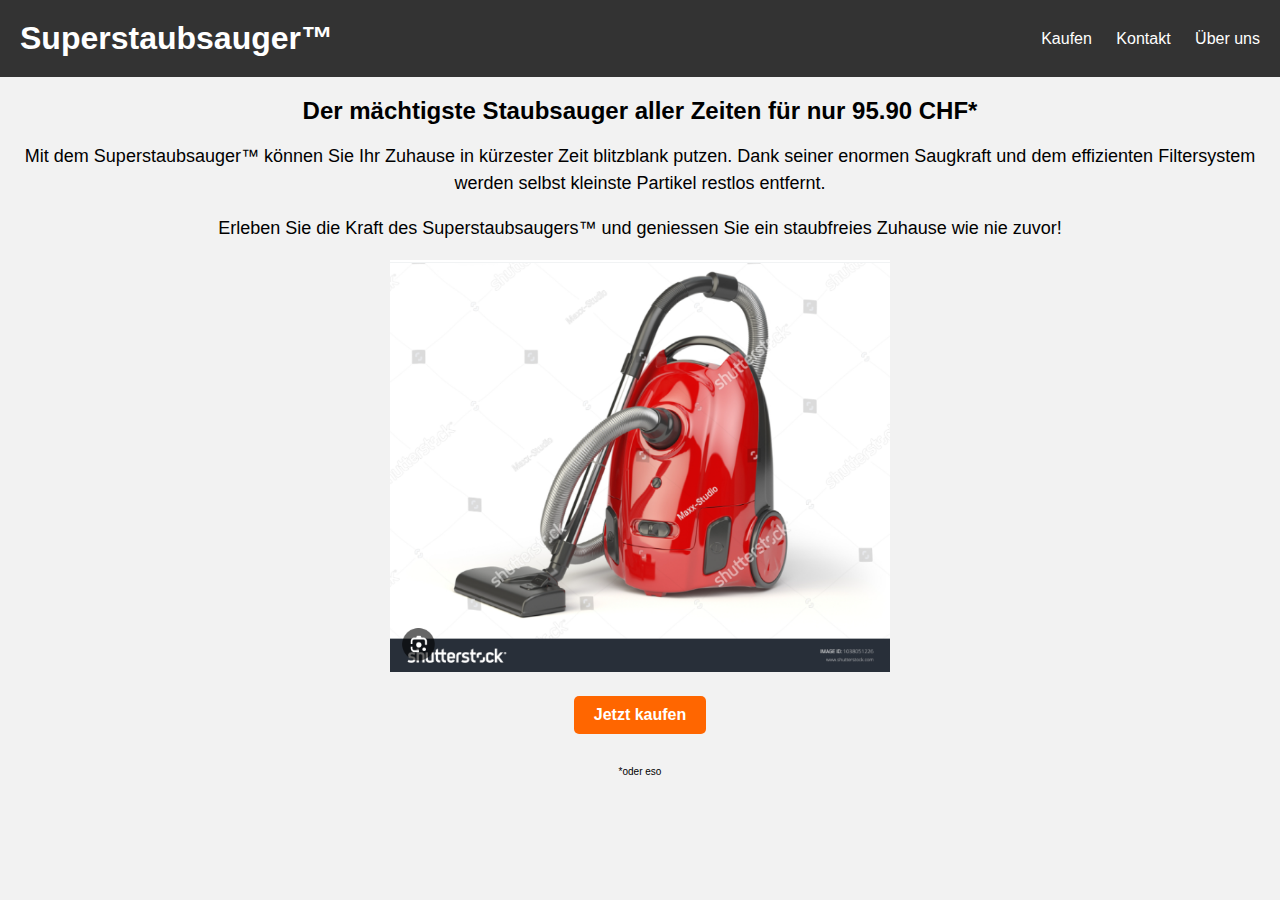
<file: index.html>
<!DOCTYPE html>
<html>
  <head>
    <title>Superstaubsauger™</title>
    <link rel="stylesheet" href="style.css">
  </head>
  <body>
    <header>
      <nav>
        <h1>Superstaubsauger™</h1>
        <div class="nav-links">
          <a href="checkout.html">Kaufen</a>
          <a href="kontakt.html">Kontakt</a>
          <a href="uberuns.html">Über uns</a>
        </div>
      </nav>
    </header>
    <main>
      <h2>Der mächtigste Staubsauger aller Zeiten für nur 95.90 CHF*</h2>
      <p>Mit dem Superstaubsauger™ können Sie Ihr Zuhause in kürzester Zeit blitzblank putzen. Dank seiner enormen Saugkraft und dem effizienten Filtersystem werden selbst kleinste Partikel restlos entfernt.</p>
      <p>Erleben Sie die Kraft des Superstaubsaugers™ und geniessen Sie ein staubfreies Zuhause wie nie zuvor!</p>
      
      <img src="img/stuabsauger.png" alt="Bild 1" width="500">
      <br>
      <a href="checkout.html" class="cta">Jetzt kaufen</a>
    </main>

    <footer>
      <p class="oes">*oder eso</p>
    </footer>
  </body>
</html>
</file>
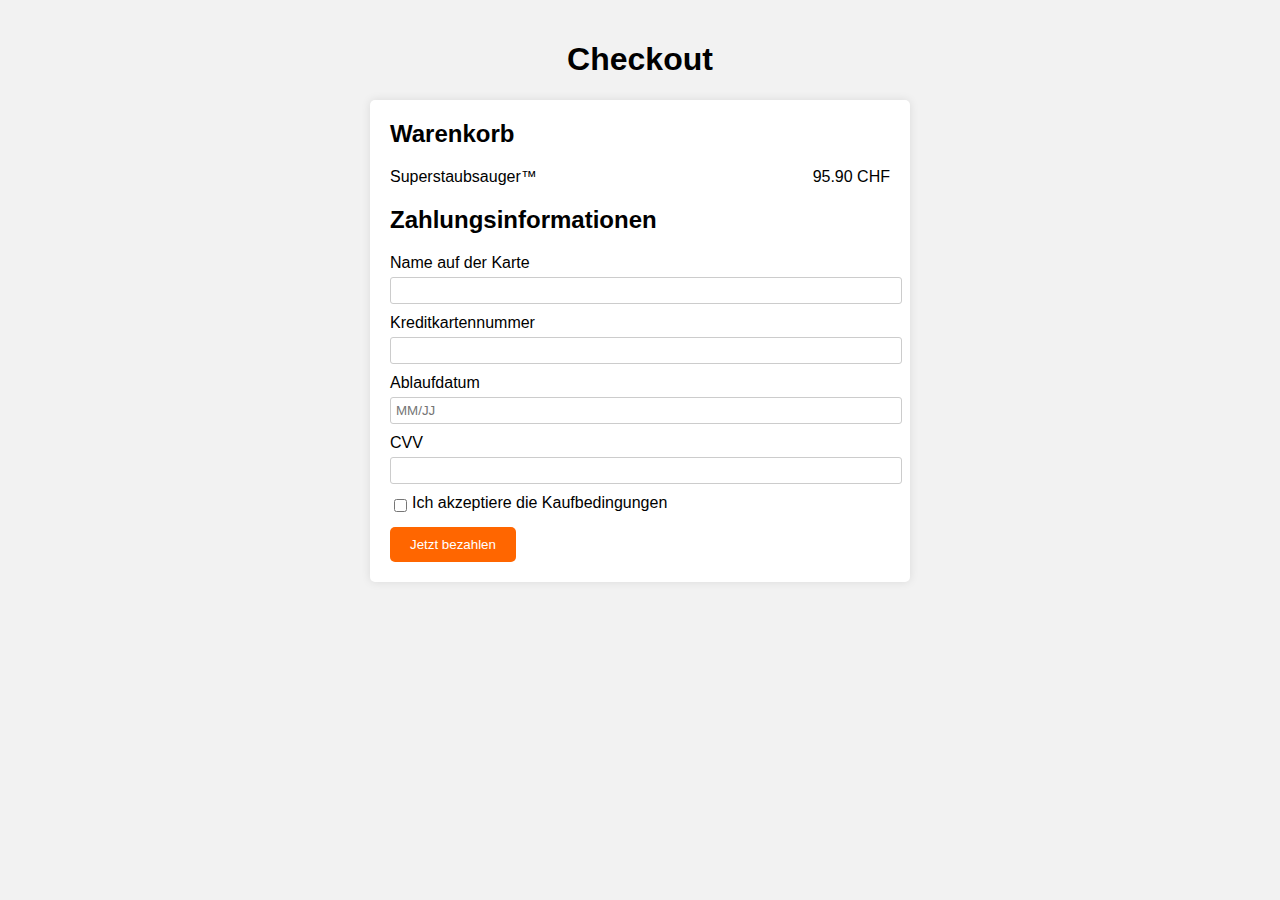
<file: checkout.html>
<!DOCTYPE html>
<html>
  <head>
    <title>Checkout - Superstaubsauger™</title>
    <link rel="stylesheet" href="style_checkout.css">
  </head>
  <body>
    <h1>Checkout</h1>
    <div class="cart">
      <h2>Warenkorb</h2>
      <div class="cart-item">
        <span>Superstaubsauger™</span>
        <span>95.90 CHF</span>
      </div>
      <form id="payment-form" onsubmit="return validateForm()">
        <div class="payment">
          <h2>Zahlungsinformationen</h2>
          <label for="name">Name auf der Karte</label>
          <input type="text" id="name" name="name" required>
          <label for="card-number">Kreditkartennummer</label>
          <input type="text" id="card-number" name="card-number" required>
          <label for="expiry">Ablaufdatum</label>
          <input type="text" id="expiry" name="expiry" placeholder="MM/JJ" required>
          <label for="cvv">CVV</label>
          <input type="text" id="cvv" name="cvv" required>
          <div class="terms">
            <input type="checkbox" id="terms" name="terms" required>
            <label for="terms">Ich akzeptiere die Kaufbedingungen</label>
          </div>
          <button type="submit">Jetzt bezahlen</button>
        </div>
      </form>
    </div>
    <script src="validation.js"></script>
  </body>
</html>
</file>
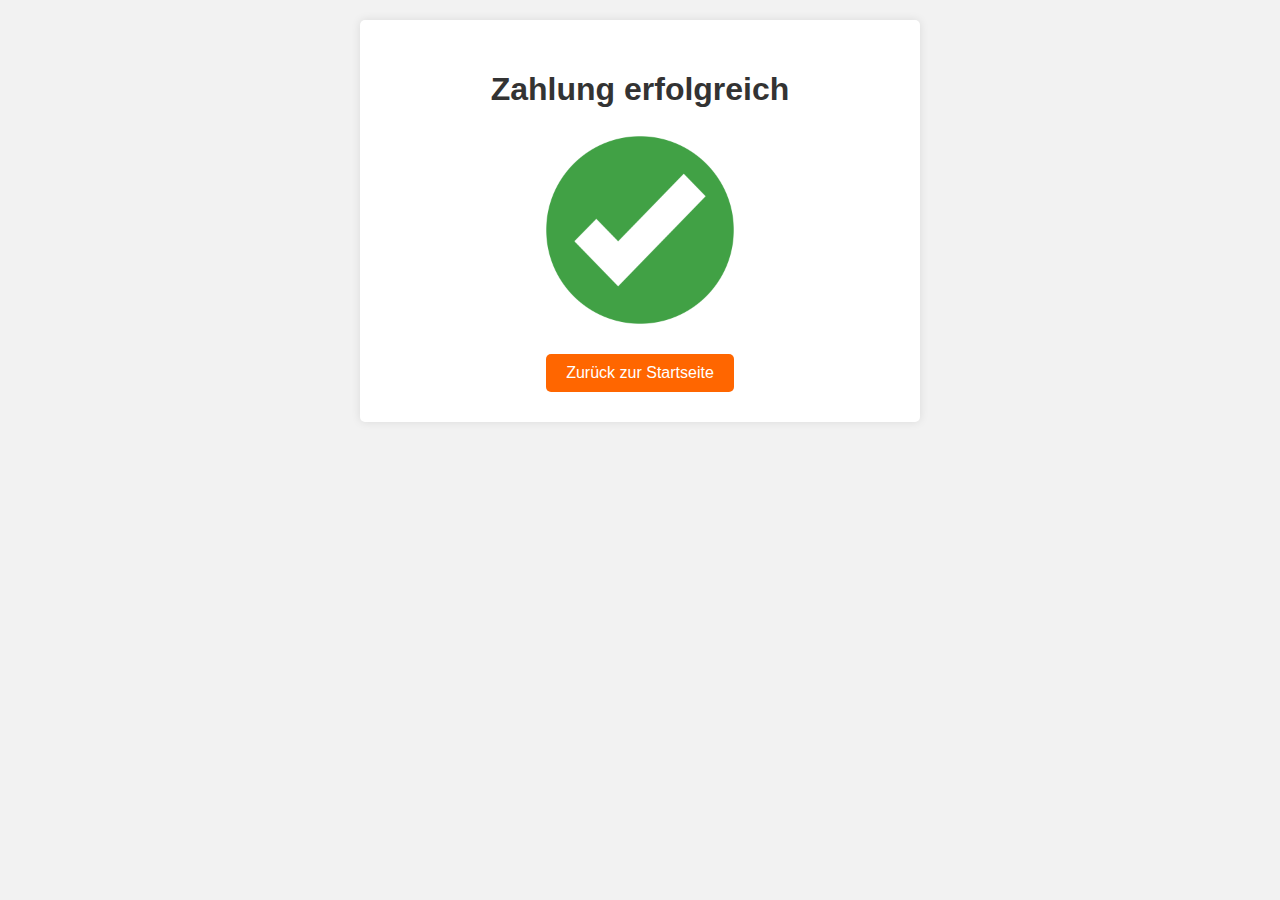
<file: finish.html>
<!DOCTYPE html>
<html>
  <head>
    <title>Zahlung erfolgreich - Superstaubsauger™</title>
    <link rel="stylesheet" href="finish.css">
  </head>
  <body>
    <div class="success-container">
      <h1>Zahlung erfolgreich</h1>
      
      <img src="img/checkmark.png" alt="Bild 1" width="200">
        <br>
      <a href="index.html" class="btn">Zurück zur Startseite</a>
    </div>
  </body>
</html>
</file>
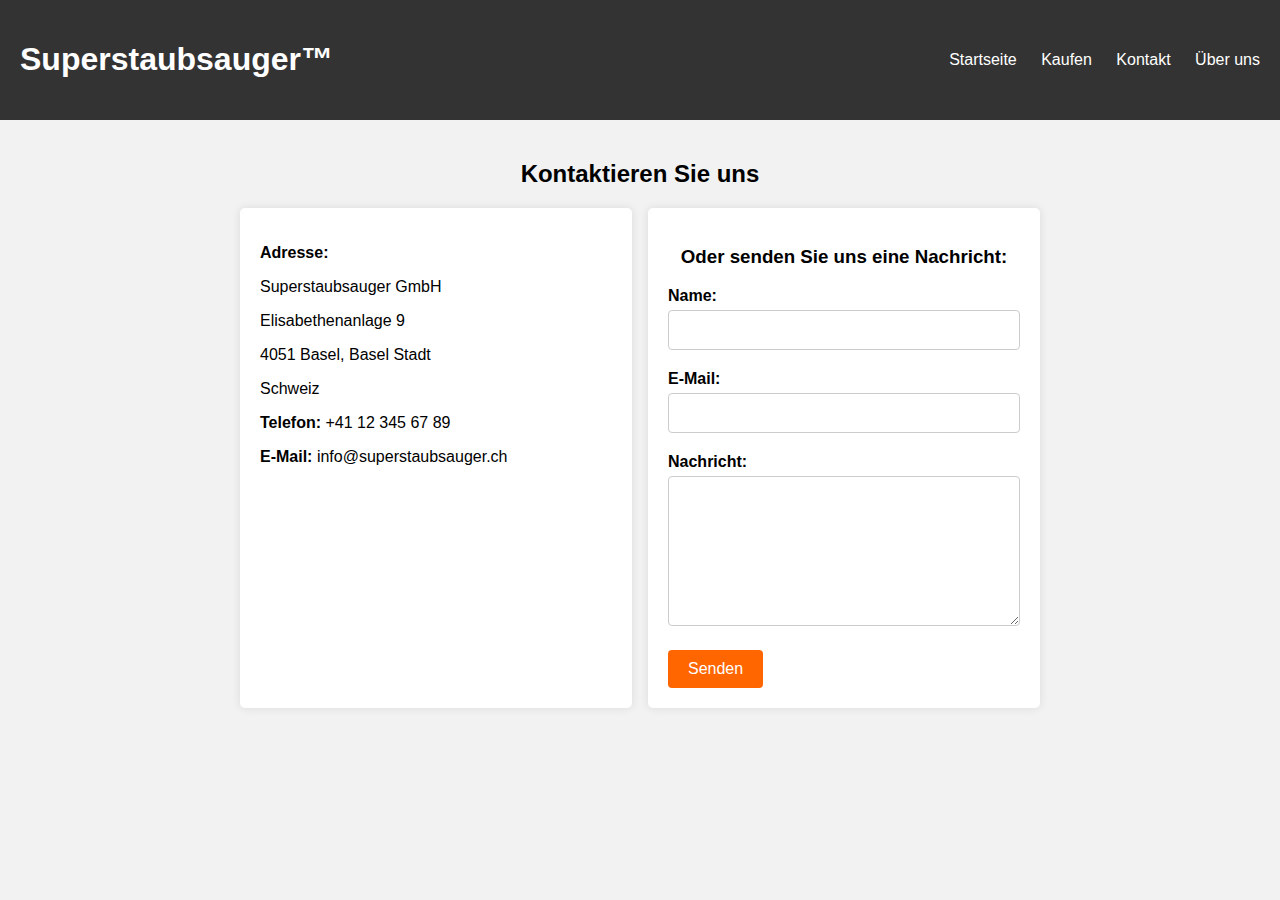
<file: kontakt.html>
<!DOCTYPE html>
<html>
<head>
    <title>Kontakt - Superstaubsauger™</title>
    <link rel="stylesheet" href="kontakt.css">
</head>
<body>
    <header>
        <nav>
            <h1>Superstaubsauger™</h1>
            <div class="nav-links">
                <a href="index.html">Startseite</a>
                <a href="checkout.html">Kaufen</a>
                <a href="kontakt.html">Kontakt</a>
                <a href="uberuns.html">Über uns</a>
            </div>
        </nav>
    </header>
    <main>
        <h2>Kontaktieren Sie uns</h2>
        <div class="contact-container">
            <div class="contact-info">
                <p><strong>Adresse:</strong></p>
                <p>Superstaubsauger GmbH</p>
                <p>Elisabethenanlage 9</p>
                <p>4051 Basel, Basel Stadt</p>
                <p>Schweiz</p>
                <p><strong>Telefon:</strong> +41 12 345 67 89</p>
                <p><strong>E-Mail:</strong> info@superstaubsauger.ch</p>
            </div>
            <div class="contact-form">
                <h3>Oder senden Sie uns eine Nachricht:</h3>
                <form id="contact-form">
                    <div class="form-group">
                        <label for="name">Name:</label>
                        <input type="text" id="name" name="name" required>
                    </div>
                    <div class="form-group">
                        <label for="email">E-Mail:</label>
                        <input type="email" id="email" name="email" required>
                    </div>
                    <div class="form-group">
                        <label for="message">Nachricht:</label>
                        <textarea id="message" name="message" required></textarea>
                    </div>
                    <button type="submit">Senden</button>
                </form>
            </div>
        </div>
    </main>
</body>
</html>
</file>
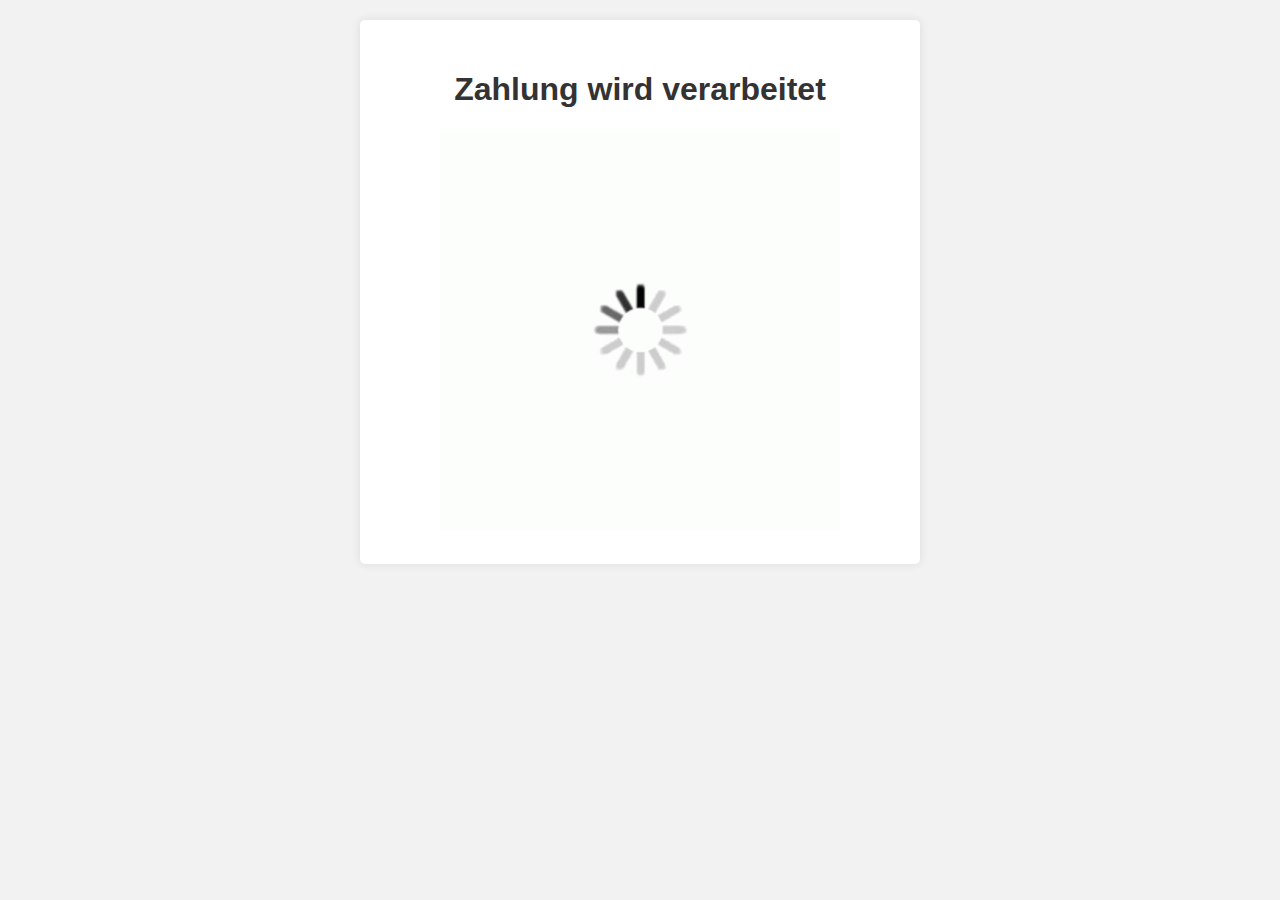
<file: loading_screen.html>
<!DOCTYPE html>
<html>
  <head>
    <title>Zahlung wird verarbeitet</title>
    <link rel="stylesheet" href="finish.css">
    <script>
      // Funktion zur Weiterleitung nach 3 Sekunden
      function redirectToThankYouPage() {
        setTimeout(function() {
          window.location.href = "finish.html";
        }, 3000); // 3000 Millisekunden = 3 Sekunden
      }
    </script>
  </head>
  <body onload="redirectToThankYouPage()">
    <div class="success-container">
      <h1>Zahlung wird verarbeitet</h1>
      <img src="img/loading.gif" alt="Bild 1" width="400">
      <br>
    </div>
  </body>
</html>
</file>
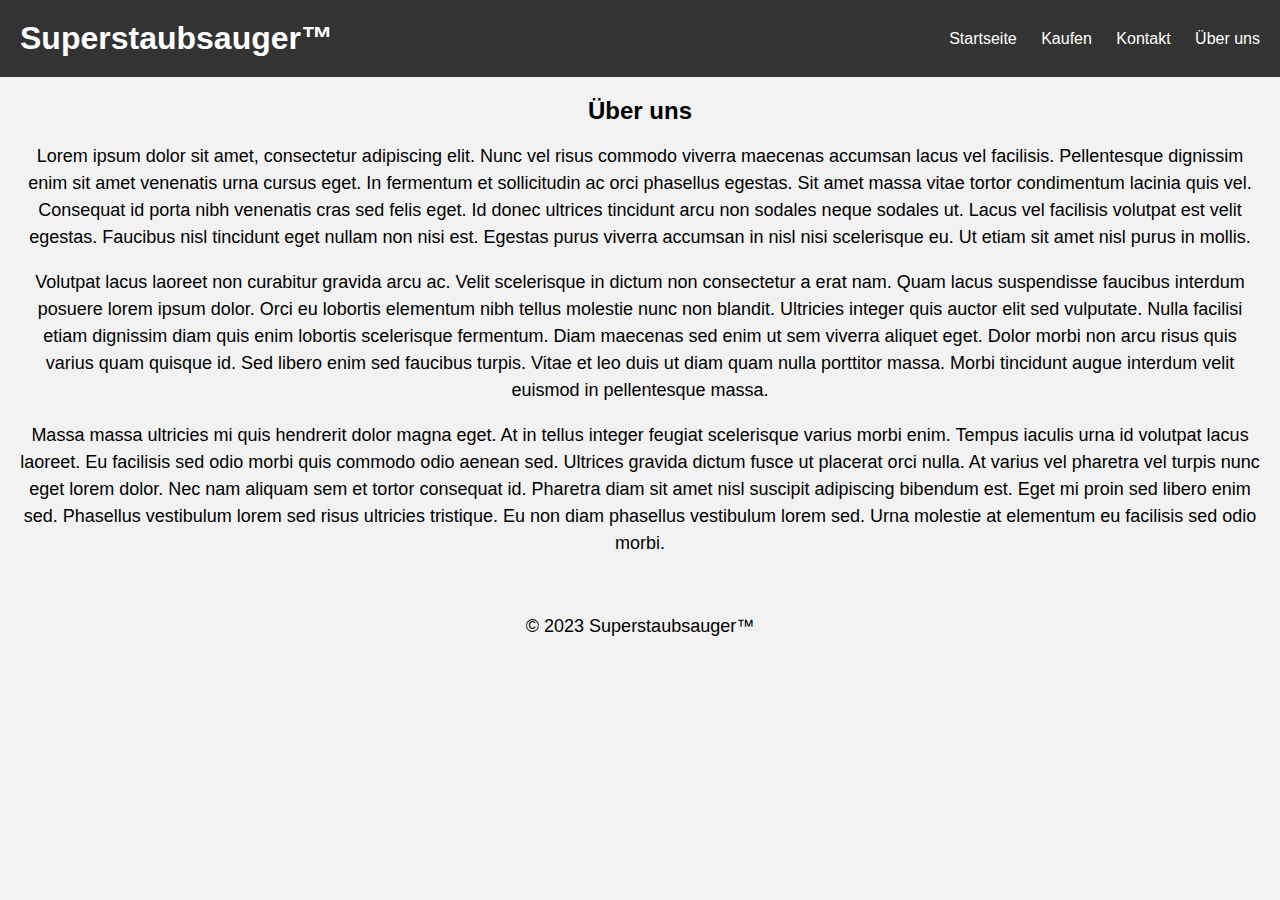
<file: uberuns.html>
<!DOCTYPE html>
<html lang="de">
<head>
    <meta charset="UTF-8">
    <title>Über uns - Superstaubsauger™</title>
    <link rel="stylesheet" href="style.css">
</head>
<body>
    <header>
        <nav>
            <h1>Superstaubsauger™</h1>
            <div class="nav-links">
                <a href="index.html">Startseite</a>
                <a href="checkout.html">Kaufen</a>
                <a href="kontakt.html">Kontakt</a>
                <a href="uberuns.html">Über uns</a>
            </div>
        </nav>
    </header>
    <main>
        <h2>Über uns</h2>
        <p>Lorem ipsum dolor sit amet, consectetur adipiscing elit. Nunc vel risus commodo viverra maecenas accumsan lacus vel facilisis. Pellentesque dignissim enim sit amet venenatis urna cursus eget. In fermentum et sollicitudin ac orci phasellus egestas. Sit amet massa vitae tortor condimentum lacinia quis vel. Consequat id porta nibh venenatis cras sed felis eget. Id donec ultrices tincidunt arcu non sodales neque sodales ut. Lacus vel facilisis volutpat est velit egestas. Faucibus nisl tincidunt eget nullam non nisi est. Egestas purus viverra accumsan in nisl nisi scelerisque eu. Ut etiam sit amet nisl purus in mollis.</p>
        <p>Volutpat lacus laoreet non curabitur gravida arcu ac. Velit scelerisque in dictum non consectetur a erat nam. Quam lacus suspendisse faucibus interdum posuere lorem ipsum dolor. Orci eu lobortis elementum nibh tellus molestie nunc non blandit. Ultricies integer quis auctor elit sed vulputate. Nulla facilisi etiam dignissim diam quis enim lobortis scelerisque fermentum. Diam maecenas sed enim ut sem viverra aliquet eget. Dolor morbi non arcu risus quis varius quam quisque id. Sed libero enim sed faucibus turpis. Vitae et leo duis ut diam quam nulla porttitor massa. Morbi tincidunt augue interdum velit euismod in pellentesque massa.</p>
        <p>Massa massa ultricies mi quis hendrerit dolor magna eget. At in tellus integer feugiat scelerisque varius morbi enim. Tempus iaculis urna id volutpat lacus laoreet. Eu facilisis sed odio morbi quis commodo odio aenean sed. Ultrices gravida dictum fusce ut placerat orci nulla. At varius vel pharetra vel turpis nunc eget lorem dolor. Nec nam aliquam sem et tortor consequat id. Pharetra diam sit amet nisl suscipit adipiscing bibendum est. Eget mi proin sed libero enim sed. Phasellus vestibulum lorem sed risus ultricies tristique. Eu non diam phasellus vestibulum lorem sed. Urna molestie at elementum eu facilisis sed odio morbi.</p>
    </main>
    <footer>
        <p>&copy; 2023 Superstaubsauger™</p>
    </footer>
</body>
</html>
</file>
<file: style.css>
body {
    font-family: Arial, sans-serif;
    text-align: center;
    background-color: #f2f2f2;
    margin: 0;
    padding: 0;
  }
  
  header {
    background-color: #333;
    color: white;
    padding: 20px;
    display: flex;
    justify-content: space-between;
    align-items: center;
  }
  
  nav {
    display: flex;
    justify-content: space-between;
    align-items: center;
    width: 100%;
  }
  
  .nav-links a {
    color: white;
    text-decoration: none;
    margin-left: 20px;
  }
  
  main {
    padding: 20px;
  }
  
  h1, h2 {
    margin: 0;
  }
  
  p {
    font-size: 18px;
    line-height: 1.5;
  }
  
  .cta {
    background-color: #ff6600;
    color: white;
    padding: 10px 20px;
    text-decoration: none;
    font-weight: bold;
    border-radius: 5px;
    display: inline-block;
    margin-top: 20px;
  }
  
  .cta:hover {
    background-color: #ad4500c6;
  }
  
  .oes {
    font-size: 10px;
  }
</file>
<file: style_checkout.css>
body {
    font-family: Arial, sans-serif;
    background-color: #f2f2f2;
    margin: 0;
    padding: 20px;
  }
  
  h1 {
    text-align: center;
  }
  
  .cart {
    background-color: #fff;
    padding: 20px;
    border-radius: 5px;
    box-shadow: 0 0 10px rgba(0, 0, 0, 0.1);
    max-width: 500px;
    margin: 0 auto;
  }
  
  .cart h2 {
    margin-top: 0;
  }
  
  .cart-item {
    display: flex;
    justify-content: space-between;
    align-items: center;
    margin-bottom: 10px;
  }
  
  .payment {
    margin-top: 20px;
  }
  
  .payment label {
    display: block;
    margin-bottom: 5px;
  }
  
  .payment input[type="text"] {
    width: 100%;
    padding: 5px;
    margin-bottom: 10px;
    border-radius: 3px;
    border: 1px solid #ccc;
  }
  
  .terms {
    display: flex;
    align-items: center;
    margin-bottom: 10px;
  }
  
  .terms input[type="checkbox"] {
    margin-right: 5px;
  }
  
  .payment button {
    background-color: #ff6600;
    color: white;
    padding: 10px 20px;
    border: none;
    border-radius: 5px;
    cursor: pointer;
  }
  
  .payment button:hover {
    background-color: #ad4500c6;
  }
</file>
<file: finish.css>
body {
    font-family: Arial, sans-serif;
    background-color: #f2f2f2;
    margin: 0;
    padding: 20px;
    text-align: center;
  }
  
  .success-container {
    background-color: #fff;
    padding: 30px;
    border-radius: 5px;
    box-shadow: 0 0 10px rgba(0, 0, 0, 0.1);
    max-width: 500px;
    margin: 0 auto;
  }
  
  h1 {
    color: #333;
  }
  
  p {
    color: #666;
    line-height: 1.5;
  }
  
  .btn {
    display: inline-block;
    background-color: #ff6600;
    color: #fff;
    padding: 10px 20px;
    text-decoration: none;
    border-radius: 5px;
    margin-top: 20px;
    transition: background-color 0.3s ease;
  }
  
  .btn:hover {
    background-color: #ad4500;
  }
</file>
<file: kontakt.css>
body {
    font-family: Arial, sans-serif;
    margin: 0;
    padding: 0;
    background-color: #f2f2f2;
}

header {
    background-color: #333;
    color: white;
    padding: 20px;
    display: flex;
    justify-content: space-between;
    align-items: center;
}
  
nav {
    display: flex;
    justify-content: space-between;
    align-items: center;
    width: 100%;
}
  
.nav-links a {
    color: white;
    text-decoration: none;
    margin-left: 20px;
}
main {
    max-width: 800px;
    margin: 0 auto;
    padding: 20px;
}

h2, h3 {
    text-align: center;
}

.contact-container {
    display: flex;
    justify-content: space-between; /* Updated for alignment */
}

.contact-info {
    flex-basis: 48%; /* Same as before for consistency */
    background-color: #fff;
    padding: 20px;
    border-radius: 5px;
    box-shadow: 0 0 10px rgba(0, 0, 0, 0.1);
    margin-right: 2%; /* Added space between the blocks */
}

.contact-form {
    flex-basis: 48%; /* Same as before for consistency */
    background-color: #fff;
    padding: 20px;
    border-radius: 5px;
    box-shadow: 0 0 10px rgba(0, 0, 0, 0.1);
}

.form-group {
    margin-bottom: 20px;
}

label {
    display: block;
    font-weight: bold;
    margin-bottom: 5px;
}

input[type="text"],
input[type="email"],
textarea {
    width: 100%;
    padding: 10px;
    border: 1px solid #ccc;
    border-radius: 4px;
    box-sizing: border-box;
    font-size: 16px;
    resize: vertical;
}

textarea {
    height: 150px;
}

button[type="submit"] {
    background-color: #ff6600;
    color: white;
    padding: 10px 20px;
    border: none;
    border-radius: 4px;
    cursor: pointer;
    font-size: 16px;
}

button[type="submit"]:hover {
    background-color: #ad4500;
}

footer {
    background-color: #333;
    color: white;
    text-align: center;
    padding: 20px;
}

@media (max-width: 768px) {
    .contact-container {
        flex-direction: column;
    }

    .contact-info,
    .contact-form {
        flex-basis: 100%;
    }

    .contact-info {
        margin-bottom: 20px; /* Added to separate the blocks vertically on smaller screens */
    }
}
</file>
